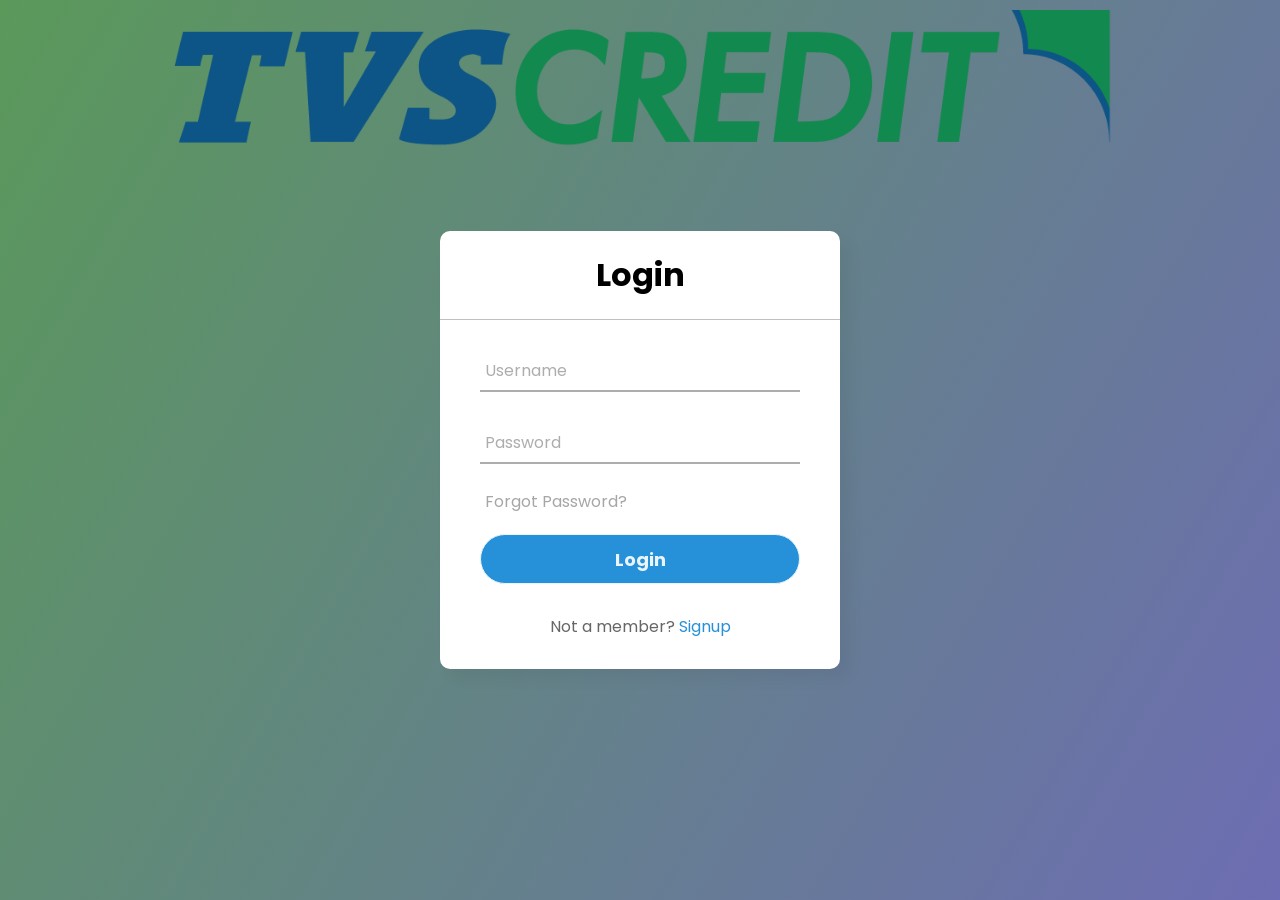
<file: index.html>
<!DOCTYPE html>
<!-- Coding By CodingNepal - youtube.com/codingnepal -->
<html lang="en" dir="ltr">
  <head class="center2">
    <meta charset="utf-8">
    <title>Animated Login Form | CodingNepal</title>
    <link rel="stylesheet" href="style.css">
  </head>
  <body>
    <header>
      <img src="./logo-and-tagline.png" alt="Header Image"> <!-- Replace 'header-image.jpg' with your image path -->
  </header>
    <div class="center">
      <h1>Login</h1>
      <form method="post">
        <div class="txt_field">
          <input type="text" required>
          <span></span>
          <label>Username</label>
        </div>
        <div class="txt_field">
          <input type="password" required>
          <span></span>
          <label>Password</label>
        </div>
        <div class="pass">Forgot Password?</div>
        <input type="submit" value="Login">
        <div class="signup_link">
          Not a member? <a href="#">Signup</a>
        </div>
      </form>
    </div>

  </body>
</html>
</file>
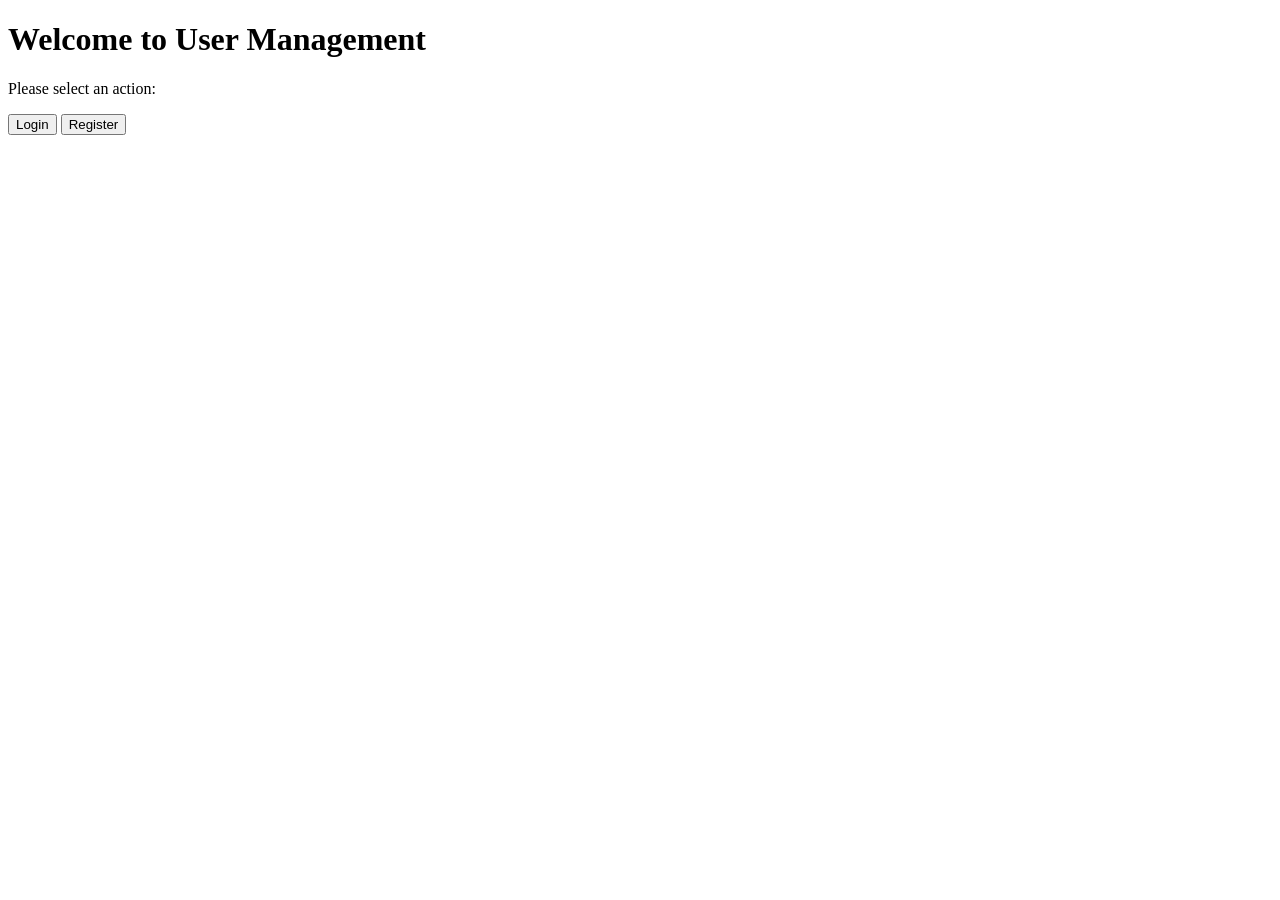
<file: templates/index.html>
<!DOCTYPE html>
<html>
<head>
    <title>Welcome to User Management</title>
</head>
<body>
    <h1>Welcome to User Management</h1>
    <p>Please select an action:</p>
    <a href="/login"><button>Login</button></a>
    <a href="/register"><button>Register</button></a>
</body>
</html>
</file>
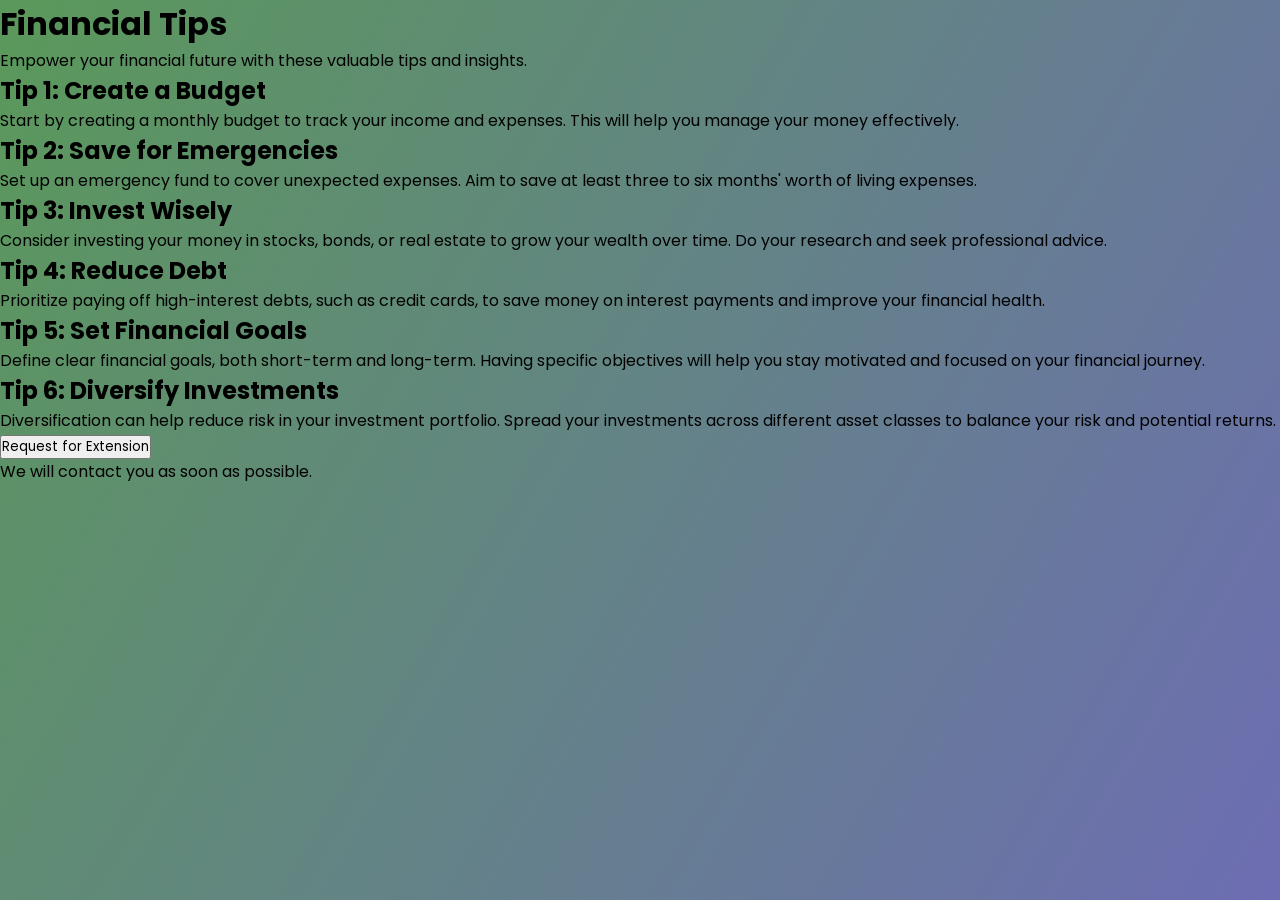
<file: coupons index.html>
<!DOCTYPE html>
<html lang="en">
<head>
    <meta charset="UTF-8">
    <meta name="viewport" content="width=device-width, initial-scale=1.0">
    <title>Financial Tips</title>
    <link href="https://fonts.googleapis.com/css2?family=Poppins:wght@400;500;700&display=swap" rel="stylesheet">
    <link rel="stylesheet" type="text/css" href="./style.css">
</head>
<body>
    <header>
        <h1>Financial Tips</h1>
        <p>Empower your financial future with these valuable tips and insights.</p>
    </header>
    <div class="container">
        <div class="tip">
            <h2>Tip 1: Create a Budget</h2>
            <p>Start by creating a monthly budget to track your income and expenses. This will help you manage your money effectively.</p>
        </div>
        <div class="tip">
            <h2>Tip 2: Save for Emergencies</h2>
            <p>Set up an emergency fund to cover unexpected expenses. Aim to save at least three to six months' worth of living expenses.</p>
        </div>
        <div class= "tip">
            <h2>Tip 3: Invest Wisely</h2>
            <p>Consider investing your money in stocks, bonds, or real estate to grow your wealth over time. Do your research and seek professional advice.</p>
        </div>
        <div class="tip">
            <h2>Tip 4: Reduce Debt</h2>
            <p>Prioritize paying off high-interest debts, such as credit cards, to save money on interest payments and improve your financial health.</p>
        </div>
        <div class="tip">
            <h2>Tip 5: Set Financial Goals</h2>
            <p>Define clear financial goals, both short-term and long-term. Having specific objectives will help you stay motivated and focused on your financial journey.</p>
        </div>
        <div class="tip">
            <h2>Tip 6: Diversify Investments</h2>
            <p>Diversification can help reduce risk in your investment portfolio. Spread your investments across different asset classes to balance your risk and potential returns.</p>
        </div>
    </div>
    <div class="container">
        <button class="extension">Request for Extension</button>
    </div>
    <div id="message">We will contact you as soon as possible.</div>
    <script>
        // JavaScript to show the message when the button is clicked
        const extensions = document.querySelectorAll('.extension');
        const message = document.getElementById('message');
    
        extensions.forEach(function(extension) {
            extension.addEventListener('click', function() {
            alert("We will contact you as soon as possible.");
                
            });
        });
    </script>
    
    
    
</body>
</html>
</file>
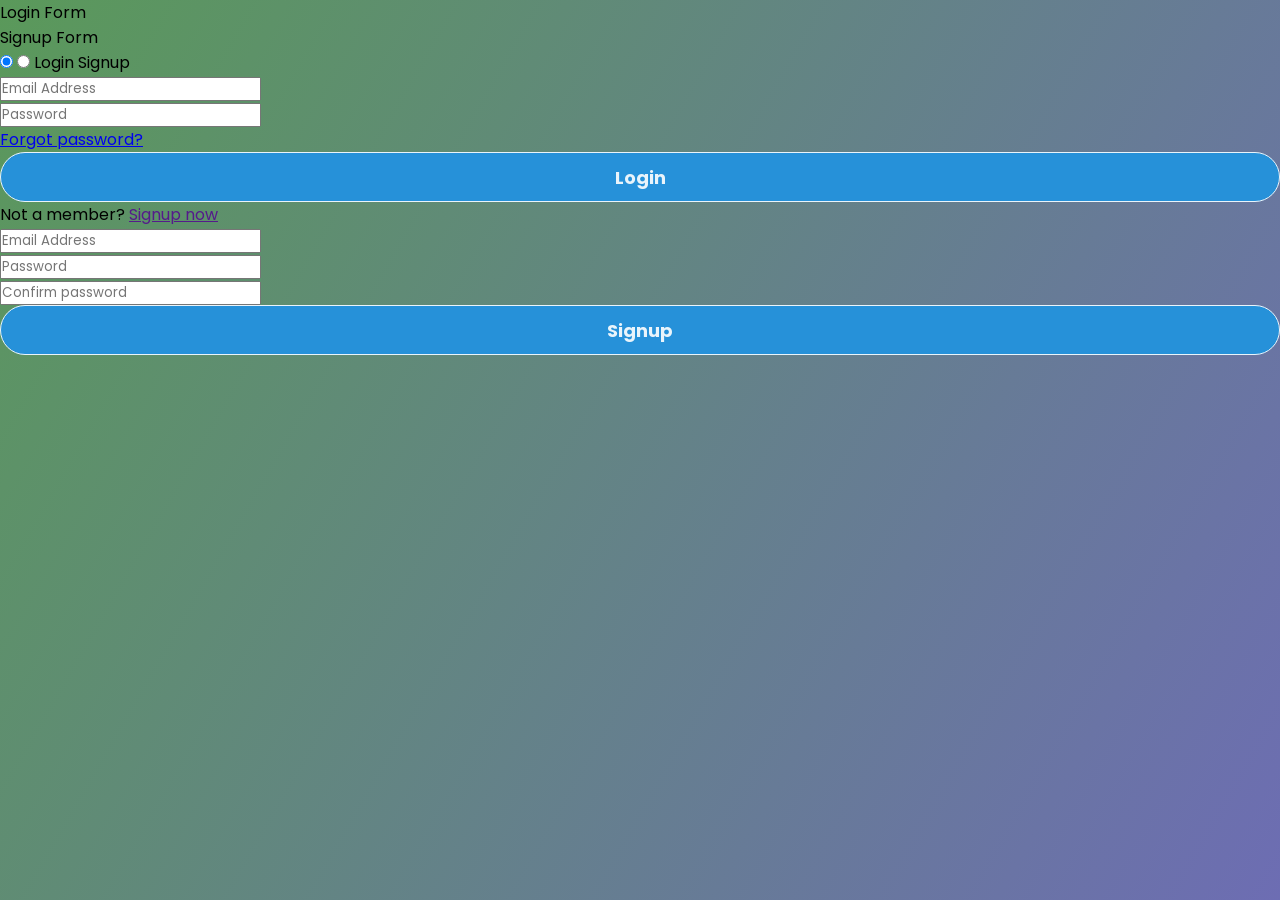
<file: index1.html>
<!DOCTYPE html>
<html lang="en" dir="ltr">
  <head>
    <meta charset="utf-8">
    <title>Login & Signup Form | CodingNepal</title>
    <link rel="stylesheet" href="style.css">
    <meta name="viewport" content="width=device-width, initial-scale=1.0">
  </head>
  <body>
    <div class="wrapper">
      <div class="title-text">
        <div class="title login">Login Form</div>
        <div class="title signup">Signup Form</div>
      </div>
      <div class="form-container">
        <div class="slide-controls">
          <input type="radio" name="slide" id="login" checked>
          <input type="radio" name="slide" id="signup">
          <label for="login" class="slide login">Login</label>
          <label for="signup" class="slide signup">Signup</label>
          <div class="slider-tab"></div>
        </div>
        <div class="form-inner">
          <form action="#" class="login">
            <div class="field">
              <input type="text" placeholder="Email Address" required>
            </div>
            <div class="field">
              <input type="password" placeholder="Password" required>
            </div>
            <div class="pass-link"><a href="#">Forgot password?</a></div>
            <div class="field btn">
              <div class="btn-layer"></div>
              <input type="submit" value="Login">
            </div>
            <div class="signup-link">Not a member? <a href="">Signup now</a></div>
          </form>
          <form action="#" class="signup">
            <div class="field">
              <input type="text" placeholder="Email Address" required>
            </div>
            <div class="field">
              <input type="password" placeholder="Password" required>
            </div>
            <div class="field">
              <input type="password" placeholder="Confirm password" required>
            </div>
            <div class="field btn">
              <div class="btn-layer"></div>
              <input type="submit" value="Signup">
            </div>
          </form>
        </div>
      </div>
    </div>

    <script>
      const loginText = document.querySelector(".title-text .login");
      const loginForm = document.querySelector("form.login");
      const loginBtn = document.querySelector("label.login");
      const signupBtn = document.querySelector("label.signup");
      const signupLink = document.querySelector("form .signup-link a");
      signupBtn.onclick = (()=>{
        loginForm.style.marginLeft = "-50%";
        loginText.style.marginLeft = "-50%";
      });
      loginBtn.onclick = (()=>{
        loginForm.style.marginLeft = "0%";
        loginText.style.marginLeft = "0%";
      });
      signupLink.onclick = (()=>{
        signupBtn.click();
        return false;
      });
    </script>

  </body>
</html>
</file>
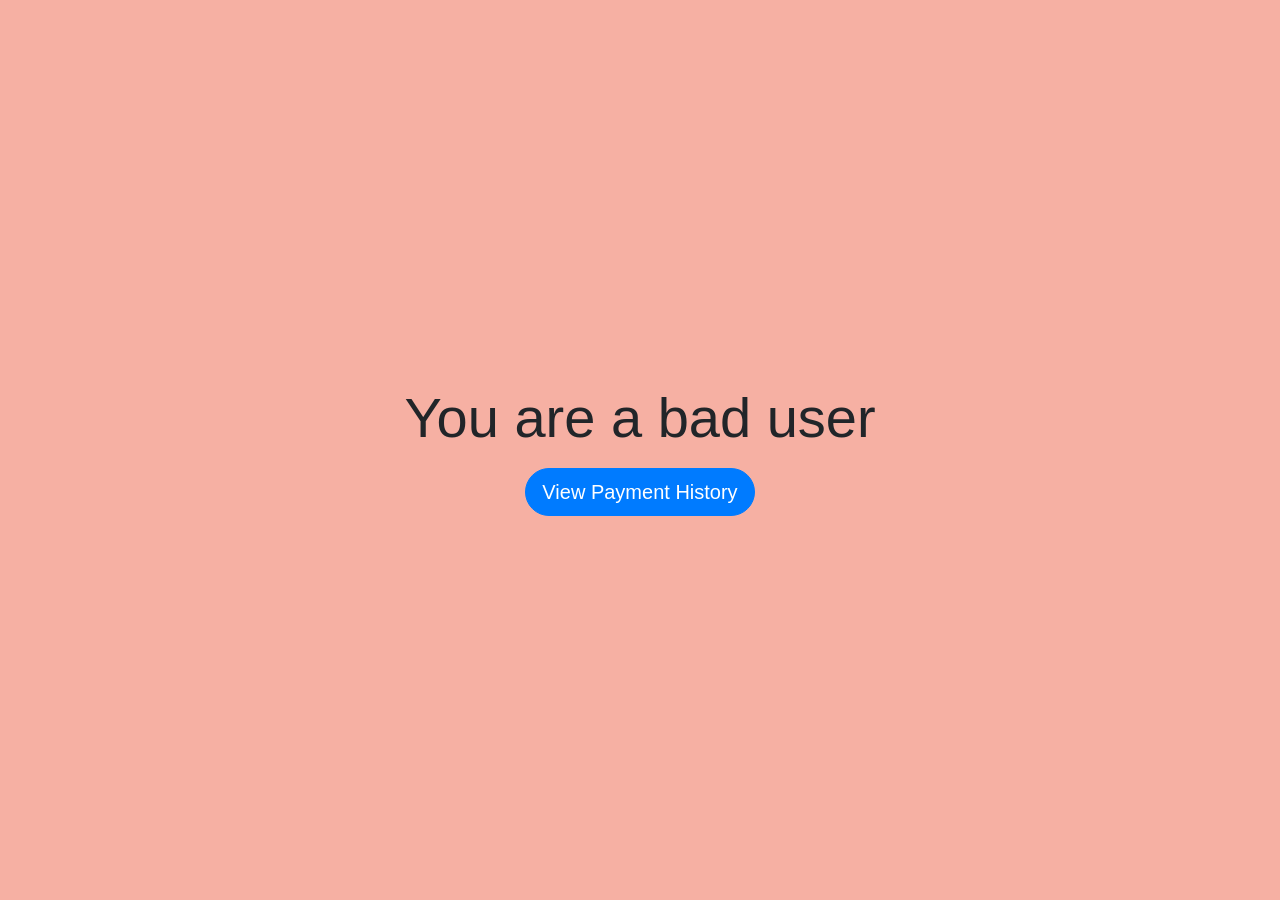
<file: templates/bad_user.html>
<!DOCTYPE html>
<html lang="en">
<head>
    <meta charset="UTF-8">
    <meta name="viewport" content="width=device-width, initial-scale=1.0">
    <title>Centered Text</title>
    <link rel="stylesheet" href="https://stackpath.bootstrapcdn.com/bootstrap/4.5.2/css/bootstrap.min.css">
    <style>
        body {
            min-height: 100vh;
            display: flex;
            justify-content: center;
            align-items: center;
            background-color: #f6b0a3;
        }
    </style>
</head>
<body style="background-color: #f6b0a3;">
    <div class="container h-100">
        <div class="row h-100 justify-content-center align-items-center">
            <div class="col-md-6 text-center">
                <p class="display-4">You are a bad user</p>
                <a href="/payment_history" class="btn btn-primary btn-lg rounded-pill">View Payment History</a>
            </div>
        </div>
    </div>
</body>
</html>
</file>
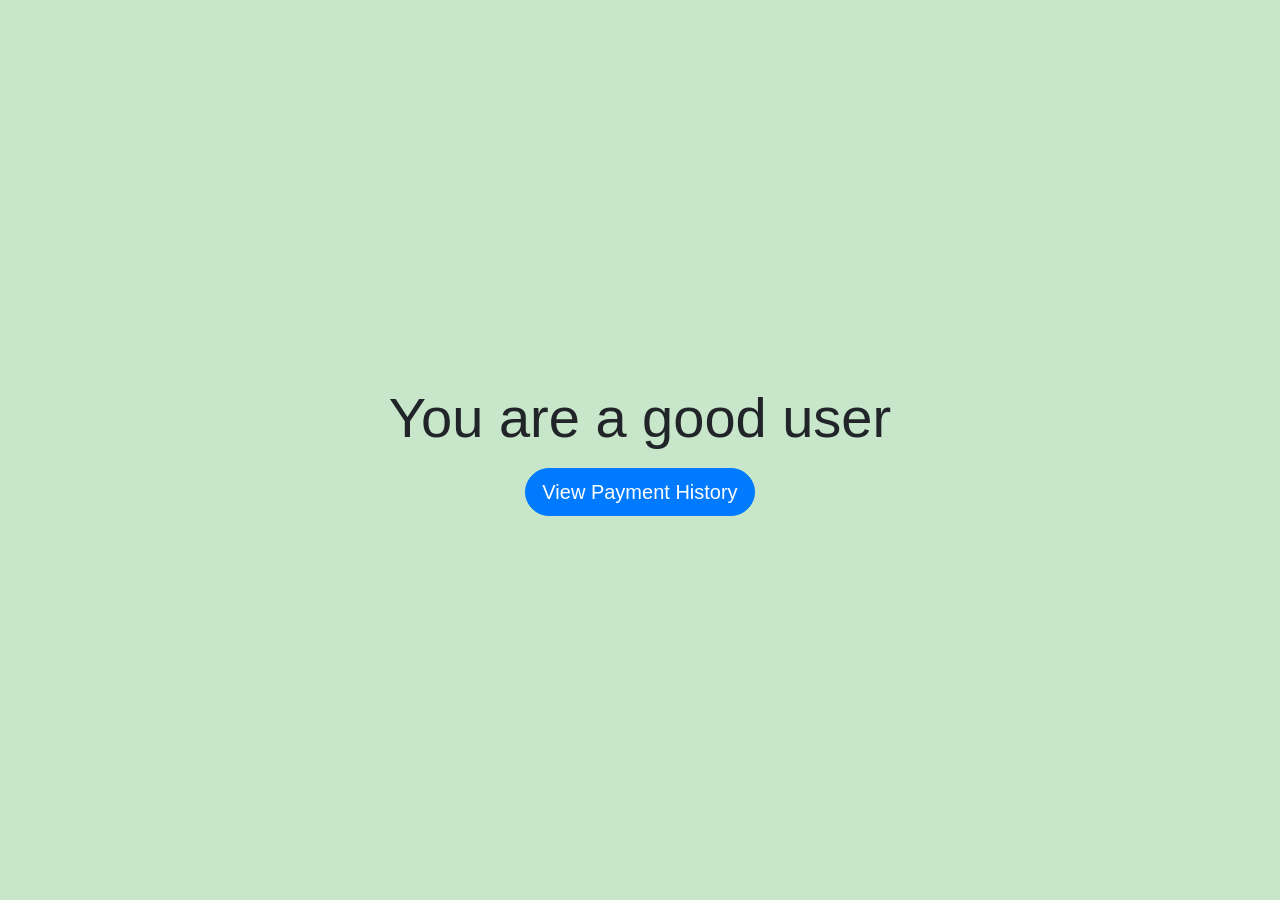
<file: templates/good_user.html>
<!DOCTYPE html>
<html lang="en">
<head>
    <meta charset="UTF-8">
    <meta name="viewport" content="width=device-width, initial-scale=1.0">
    <title>Centered Text</title>
    <link rel="stylesheet" href="https://stackpath.bootstrapcdn.com/bootstrap/4.5.2/css/bootstrap.min.css">
    <style>
        body {
            min-height: 100vh;
            display: flex;
            justify-content: center;
            align-items: center;
            background-color: #f6b0a3;
        }
    </style>
</head>
<body style="background-color: #c8e6c9;">
    <div class="container h-100">
        <div class="row h-100 justify-content-center align-items-center">
            <div class="col-md-6 text-center">
                <p class="display-4">You are a good user</p>
                <a href="/payment_history" class="btn btn-primary btn-lg rounded-pill">View Payment History</a>
            </div>
        </div>
    </div>
</body>
</html>
</file>
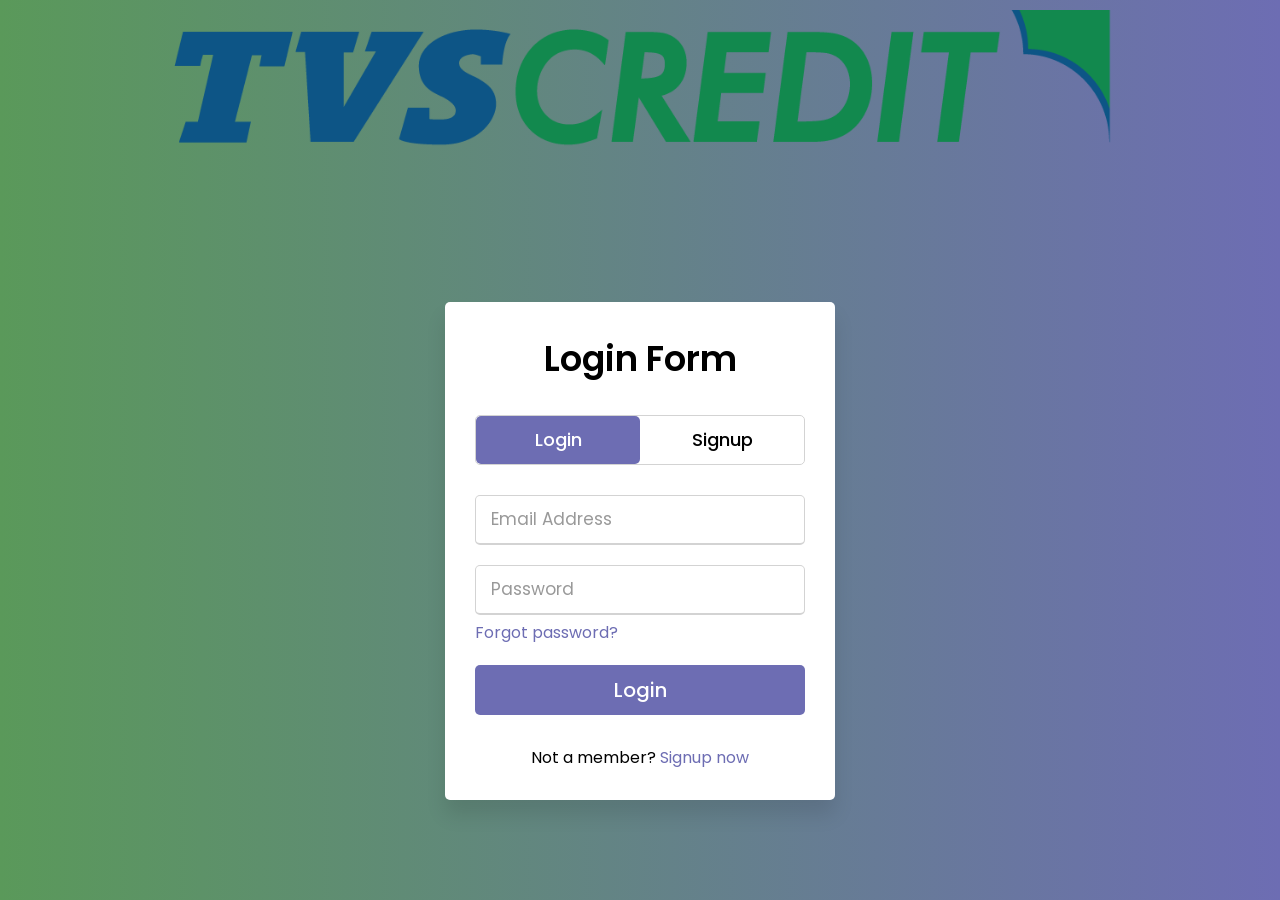
<file: templates/index1.html>
<!DOCTYPE html>
<html lang="en" dir="ltr">
  <head>
    <meta charset="utf-8">
    <title>Login & Signup Form</title>
    <link rel="stylesheet" href="style.css">
    
    <meta name="viewport" content="width=device-width, initial-scale=1.0">
  </head>
  <body>
    <header>
      <img src="./logo-and-tagline.png" alt="Header Image"> 
  </header>
    <div class="wrapper">
      <div class="title-text">
        <div class="title login" >Login Form</div>
        <div class="title signup ">Signup Form</div>
      </div>
      <div class="form-container"> 
        <div class="slide-controls">
          <input type="radio" name="slide" id="login" checked>
          <input type="radio" name="slide" id="signup">
          <label for="login" class="slide login" href="login">Login</label>
          <label for="signup" class="slide signup" href="register">Signup</label>
          <div class="slider-tab"></div>
        </div>
        <div class="form-inner">
          <form method="POST" action="/login" class="login">
            <div class="field">
              <input type="text" placeholder="Email Address" required>
            </div>
            <div class="field">
              <input type="password" placeholder="Password" required>
            </div>
            <div class="pass-link"><a href="#">Forgot password?</a></div>
            <div class="field btn">
              <div class="btn-layer"></div>
              <input type="submit" value="Login">
            </div>
            <div class="signup-link">Not a member? <a href="/register">Signup now</a></div>
          </form>
          <form action="#" class="signup">
            <div class="field">
              <input type="text" placeholder="Email Address" required>
            </div>
            <div class="field">
              <input type="password" placeholder="Password" required>
            </div>
            <div class="field">
              <input type="password" placeholder="Confirm password" required>
            </div>
            <div class="field btn">
              <div class="btn-layer"></div>
              <input type="submit" value="Signup">
            </div>
          </form>
        </div>
      </div>
    </div>

    <script>
      const loginText = document.querySelector(".title-text .login");
      const loginForm = document.querySelector("form.login");
      const loginBtn = document.querySelector("label.login");
      const signupBtn = document.querySelector("label.signup");
      const signupLink = document.querySelector("form .signup-link a");
      signupBtn.onclick = (()=>{
        loginForm.style.marginLeft = "-50%";
        loginText.style.marginLeft = "-50%";
      });
      loginBtn.onclick = (()=>{
        loginForm.style.marginLeft = "0%";
        loginText.style.marginLeft = "0%";
      });
      signupLink.onclick = (()=>{
        signupBtn.click();
        return false;
      });
    </script>

  </body>
</html>
</file>
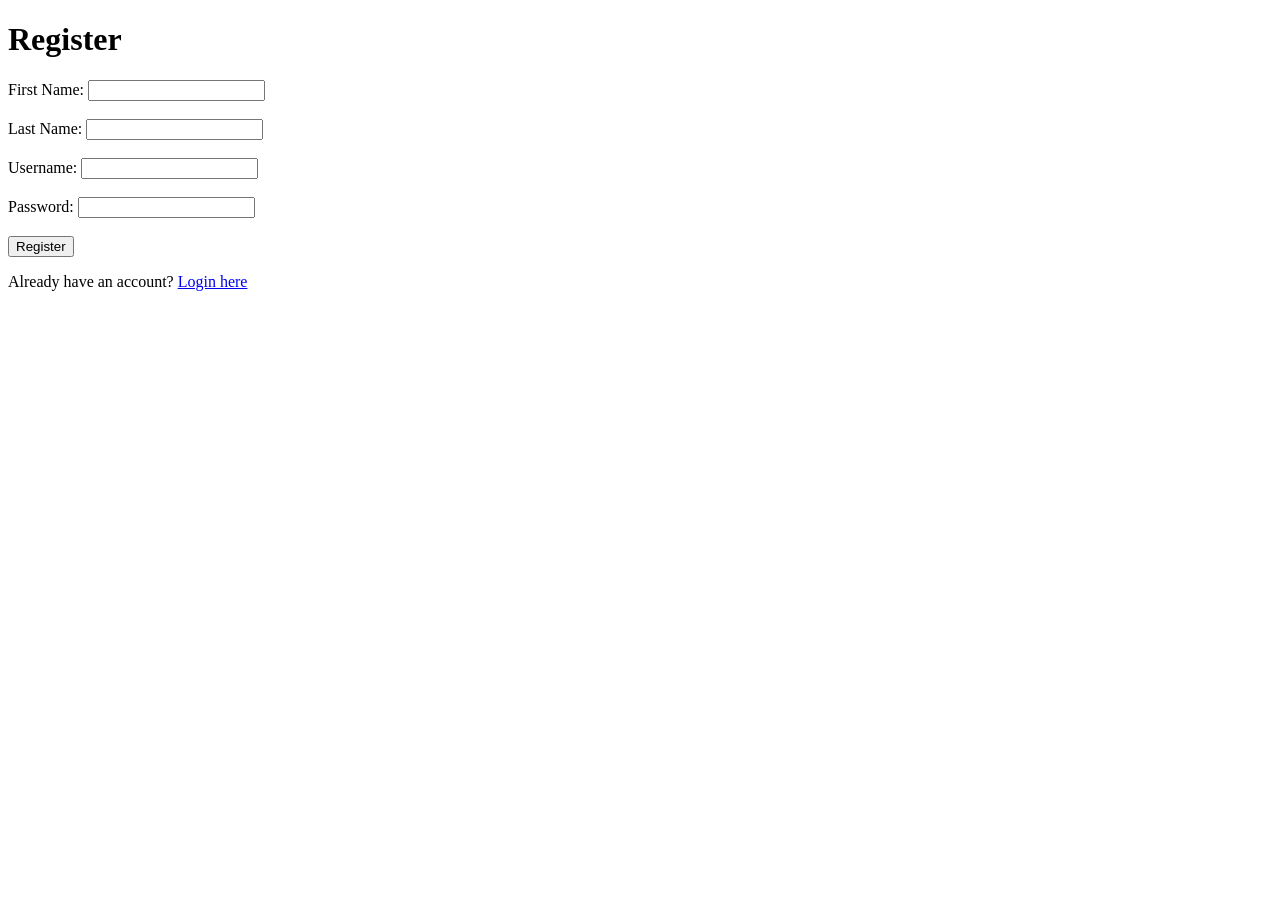
<file: templates/register.html>
<!DOCTYPE html>
<html>
<head>
    <title>Register</title>
</head>
<body>
    <h1>Register</h1>
    <form method="POST" action="/register">
        <label for="first_name">First Name:</label>
        <input type="text" id="first_name" name="first_name" required><br><br>
        <label for="last_name">Last Name:</label>
        <input type="text" id="last_name" name="last_name" required><br><br>
        <label for="username">Username:</label>
        <input type="text" id="username" name="username" required><br><br>
        <label for="password">Password:</label>
        <input type="password" id="password" name="password" required><br><br>
        <input type="submit" value="Register">
    </form>
    <p>Already have an account? <a href="/login">Login here</a></p>
</body>
</html>
</file>
<file: style.css>
@import url('https://fonts.googleapis.com/css2?family=Noto+Sans:wght@700&family=Poppins:wght@400;500;600&display=swap');
*{
  margin: 0;
  padding: 0;
  box-sizing: border-box;
  font-family: "Poppins", sans-serif;
}
body{
  margin: 0;
  padding: 0;
  background: linear-gradient(120deg,rgb(90, 153, 90),rgb(109, 109, 179));
  height: 100vh;
  overflow: hidden;
  
  
}
img {
  object-fit: cover;
  width: 100%;
  height: 20%;
  position: absolute;
  top: 10px;
  bottom:10px;
  left: 0;
}

.center{
  position: absolute;
  top: 50%;
  left: 50%;
  transform: translate(-50%, -50%);
  width: 400px;
  background: white;
  border-radius: 10px;
  box-shadow: 10px 10px 15px rgba(0,0,0,0.05);
}
.center h1{
  text-align: center;
  padding: 20px 0;
  border-bottom: 1px solid silver;
}
.center form{
  padding: 0 40px;
  box-sizing: border-box;
}
form .txt_field{
  position: relative;
  border-bottom: 2px solid #adadad;
  margin: 30px 0;
}
.txt_field input{
  width: 100%;
  padding: 0 5px;
  height: 40px;
  font-size: 16px;
  border: none;
  background: none;
  outline: none;
}
.txt_field label{
  position: absolute;
  top: 50%;
  left: 5px;
  color: #adadad;
  transform: translateY(-50%);
  font-size: 16px;
  pointer-events: none;
  transition: .5s;
}
.txt_field span::before{
  content: '';
  position: absolute;
  top: 40px;
  left: 0;
  width: 0%;
  height: 2px;
  background: #2691d9;
  transition: .5s;
}
.txt_field input:focus ~ label,
.txt_field input:valid ~ label{
  top: -5px;
  color: #2691d9;
}
.txt_field input:focus ~ span::before,
.txt_field input:valid ~ span::before{
  width: 100%;
}
.pass{
  margin: -5px 0 20px 5px;
  color: #a6a6a6;
  cursor: pointer;
}
.pass:hover{
  text-decoration: underline;
}
input[type="submit"]{
  width: 100%;
  height: 50px;
  border: 1px solid;
  background: #2691d9;
  border-radius: 25px;
  font-size: 18px;
  color: #e9f4fb;
  font-weight: 700;
  cursor: pointer;
  outline: none;
}
input[type="submit"]:hover{
  border-color: #2691d9;
  transition: .5s;
}
.signup_link{
  margin: 30px 0;
  text-align: center;
  font-size: 16px;
  color: #666666;
}
.signup_link a{
  color: #2691d9;
  text-decoration: none;
}
.signup_link a:hover{
  text-decoration: underline;
}
</file>
<file: templates/style.css>
@import url('https://fonts.googleapis.com/css?family=Poppins:400,500,600,700&display=swap');
*{
  margin: 0;
  padding: 0;
  box-sizing: border-box;
  font-family: 'Poppins', sans-serif;
}
html,body{
  display: grid;
  height: 100%;
  width: 100%;
  place-items: center;
  background: -webkit-linear-gradient(left,rgb(90, 153, 90),rgb(109, 109, 179));
}
img {
  object-fit: cover;
  width: 100%;
  height: 20%;
  position: absolute;
  top: 10px;
  bottom:10px;
  left: 0;
}

::selection{
  background: rgb(90, 153, 90),rgb(109, 109, 179);
  color: #fff;
}
.wrapper{
  overflow: hidden;
  max-width: 390px;
  background: #fff;
  padding: 30px;
  border-radius: 5px;
  box-shadow: 0px 15px 20px rgba(0,0,0,0.1);
}
.wrapper .title-text{
  display: flex;
  width: 200%;
}
.wrapper .title{
  width: 50%;
  font-size: 35px;
  font-weight: 600;
  text-align: center;
  transition: all 0.6s cubic-bezier(0.68,-0.55,0.265,1.55);
}
.wrapper .slide-controls{
  position: relative;
  display: flex;
  height: 50px;
  width: 100%;
  overflow: hidden;
  margin: 30px 0 10px 0;
  justify-content: space-between;
  border: 1px solid lightgrey;
  border-radius: 5px;
}
.slide-controls .slide{
  height: 100%;
  width: 100%;
  color: #fff;
  font-size: 18px;
  font-weight: 500;
  text-align: center;
  line-height: 48px;
  cursor: pointer;
  z-index: 1;
  transition: all 0.6s ease;
}
.slide-controls label.signup{
  color: #000;
}
.slide-controls .slider-tab{
  position: absolute;
  height: 100%;
  width: 50%;
  left: 0;
  z-index: 0;
  border-radius: 5px;
  background: -webkit-linear-gradient(left,rgb(109, 109, 179),rgb(109, 109, 179),rgb(109, 109, 179));
  transition: all 0.6s cubic-bezier(0.68,-0.55,0.265,1.55);
}
input[type="radio"]{
  display: none;
}
#signup:checked ~ .slider-tab{
  left: 50%;
}
#signup:checked ~ label.signup{
  color: #fff;
  cursor: default;
  user-select: none;
}
#signup:checked ~ label.login{
  color: #000;
}
#login:checked ~ label.signup{
  color: #000;
}
#login:checked ~ label.login{
  cursor: default;
  user-select: none;
}
.wrapper .form-container{
  width: 100%;
  overflow: hidden;
}
.form-container .form-inner{
  display: flex;
  width: 200%;
}
.form-container .form-inner form{
  width: 50%;
  transition: all 0.6s cubic-bezier(0.68,-0.55,0.265,1.55);
}
.form-inner form .field{
  height: 50px;
  width: 100%;
  margin-top: 20px;
}
.form-inner form .field input{
  height: 100%;
  width: 100%;
  outline: none;
  padding-left: 15px;
  border-radius: 5px;
  border: 1px solid lightgrey;
  border-bottom-width: 2px;
  font-size: 17px;
  transition: all 0.3s ease;
}
.form-inner form .field input:focus{
  border-color: #fc83bb;
  /* box-shadow: inset 0 0 3px #fb6aae; */
}
.form-inner form .field input::placeholder{
  color: #999;
  transition: all 0.3s ease;
}
form .field input:focus::placeholder{
  color: #b3b3b3;
}
.form-inner form .pass-link{
  margin-top: 5px;
}
.form-inner form .signup-link{
  text-align: center;
  margin-top: 30px;
}
.form-inner form .pass-link a,
.form-inner form .signup-link a{
  color:rgb(109, 109, 179);
  text-decoration: none;
}
.form-inner form .pass-link a:hover,
.form-inner form .signup-link a:hover{
  text-decoration: underline;
}
form .btn{
  height: 50px;
  width: 100%;
  border-radius: 5px;
  position: relative;
  overflow: hidden;
}
form .btn .btn-layer{
  height: 100%;
  width: 300%;
  position: absolute;
  left: -100%;
  background: -webkit-linear-gradient(right,rgb(109, 109, 179),rgb(109, 109, 179),rgb(109, 109, 179));
  border-radius: 5px;
  transition: all 0.4s ease;;
}
form .btn:hover .btn-layer{
  left: 0;
}
form .btn input[type="submit"]{
  height: 100%;
  width: 100%;
  z-index: 1;
  position: relative;
  background: none;
  border: none;
  color: #fff;
  padding-left: 0;
  border-radius: 5px;
  font-size: 20px;
  font-weight: 500;
  cursor: pointer;
}
</file>
